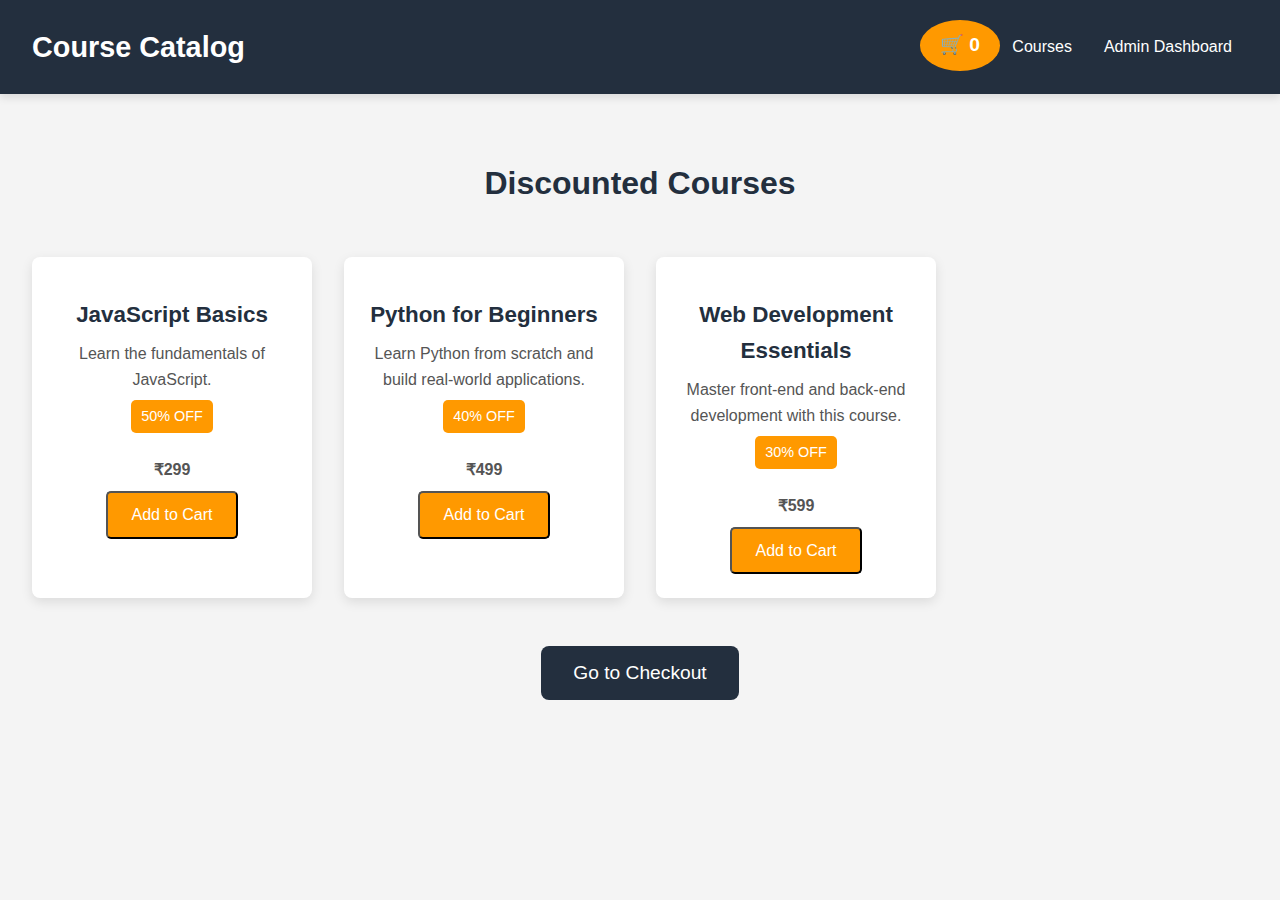
<file: index.html>
<!DOCTYPE html>
<html lang="en">
<head>
    <meta charset="UTF-8">
    <meta name="viewport" content="width=device-width, initial-scale=1.0">
    <title>Homepage - Discounted Courses</title>
    <link rel="stylesheet" href="main.css">
</head>
<body>
    <header class="navbar">
        <div class="logo">Course Catalog</div>
        <nav>
            <ul class="nav-links">
                <li><a href="#courses">Courses</a></li>
                <li><a href="admin.html">Admin Dashboard</a></li>
            </ul>
        </nav>
    </header>

    <!-- Cart Icon -->
    <div class="cart-icon" id="cart-icon">
        🛒 <span id="cart-count">0</span>
    </div>

    <section id="courses" class="courses-section">
        <h2>Discounted Courses</h2>
        <div class="courses-container">
            <div class="course-card" data-id="1" data-price="299">
                <div class="course-image">
                  
                </div>
                <h3>JavaScript Basics</h3>
                <p>Learn the fundamentals of JavaScript.</p>
                <span class="discount-badge">50% OFF</span>
                <p class="course-price">₹299</p>
                <button class="add-to-cart">Add to Cart</button>
            </div>
            <div class="course-card" data-id="2" data-price="499">
                <div class="course-image">
                   
                </div>
                <h3>Python for Beginners</h3>
                <p>Learn Python from scratch and build real-world applications.</p>
                <span class="discount-badge">40% OFF</span>
                <p class="course-price">₹499</p>
                <button class="add-to-cart">Add to Cart</button>
            </div>
            <div class="course-card" data-id="3" data-price="599">
                <div class="course-image">
                    
                </div>
                <h3>Web Development Essentials</h3>
                <p>Master front-end and back-end development with this course.</p>
                <span class="discount-badge">30% OFF</span>
                <p class="course-price">₹599</p>
                <button class="add-to-cart">Add to Cart</button>
            </div>
            <!-- Add more courses here as needed -->
        </div>
        <button onclick="window.location.href='checkout.html'" class="checkout-button">Go to Checkout</button>
    </section>

    <script src="main.js"></script>
</body>
</html>
</file>
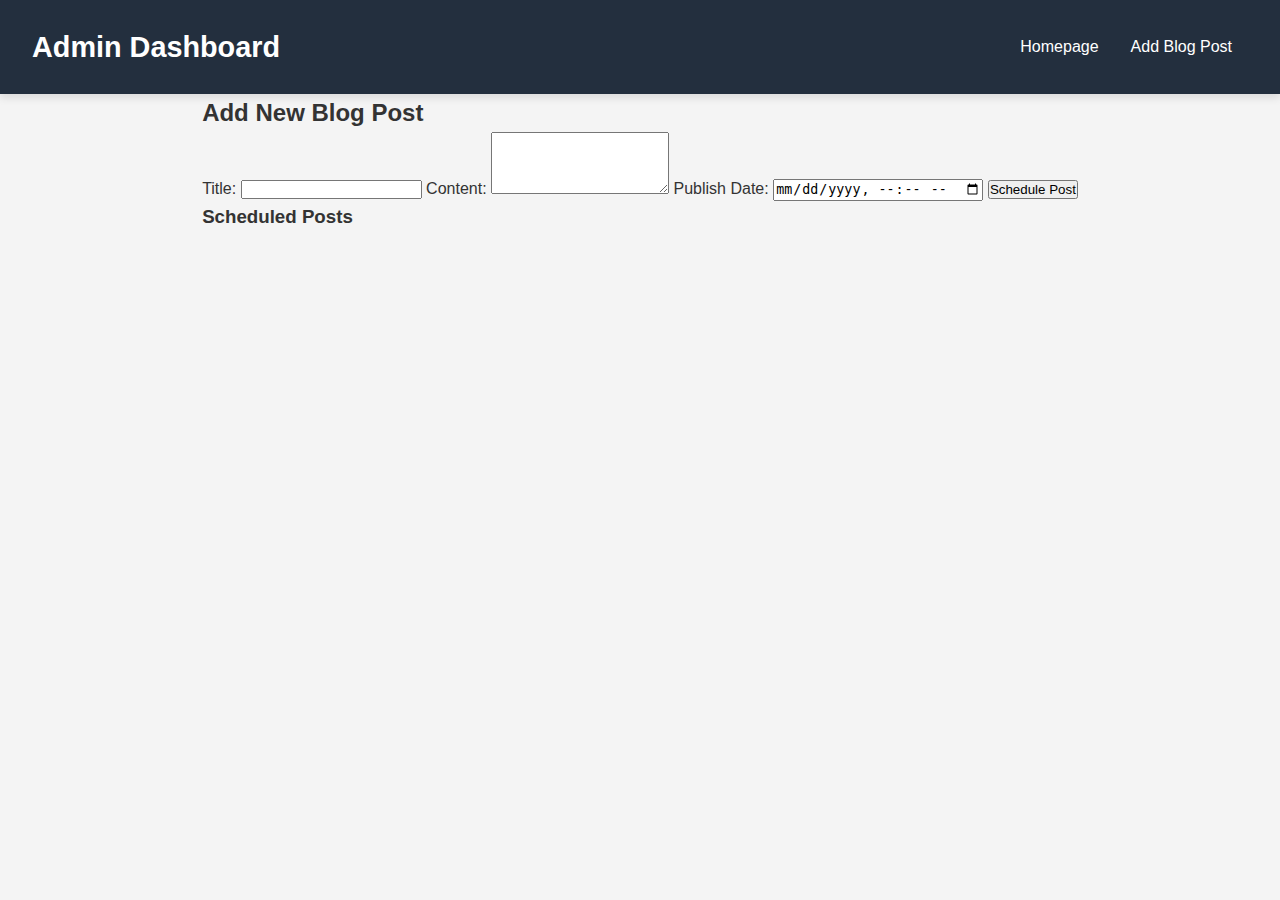
<file: admin.html>
<!DOCTYPE html>
<html lang="en">
<head>
    <meta charset="UTF-8">
    <meta name="viewport" content="width=device-width, initial-scale=1.0">
    <title>Admin Blog Management</title>
    <link rel="stylesheet" href="main.css">
</head>
<body>
    <header class="navbar">
        <div class="logo">Admin Dashboard</div>
        <nav>
            <ul class="nav-links">
                <li><a href="index.html">Homepage</a></li>
                <li><a href="#add-post">Add Blog Post</a></li>
            </ul>
        </nav>
    </header>

    <!-- Blog Management Section -->
    <section id="add-post" class="admin-section">
        <h2>Add New Blog Post</h2>
        <form id="blog-form">
            <label for="title">Title:</label>
            <input type="text" id="title" required>
            
            <label for="content">Content:</label>
            <textarea id="content" rows="4" required></textarea>
            
            <label for="publish-date">Publish Date:</label>
            <input type="datetime-local" id="publish-date" required>

            <button type="submit">Schedule Post</button>
        </form>
        
        <h3>Scheduled Posts</h3>
        <ul id="scheduled-posts"></ul>
    </section>

    <script src="admin.js"></script>
</body>
</html>
</file>
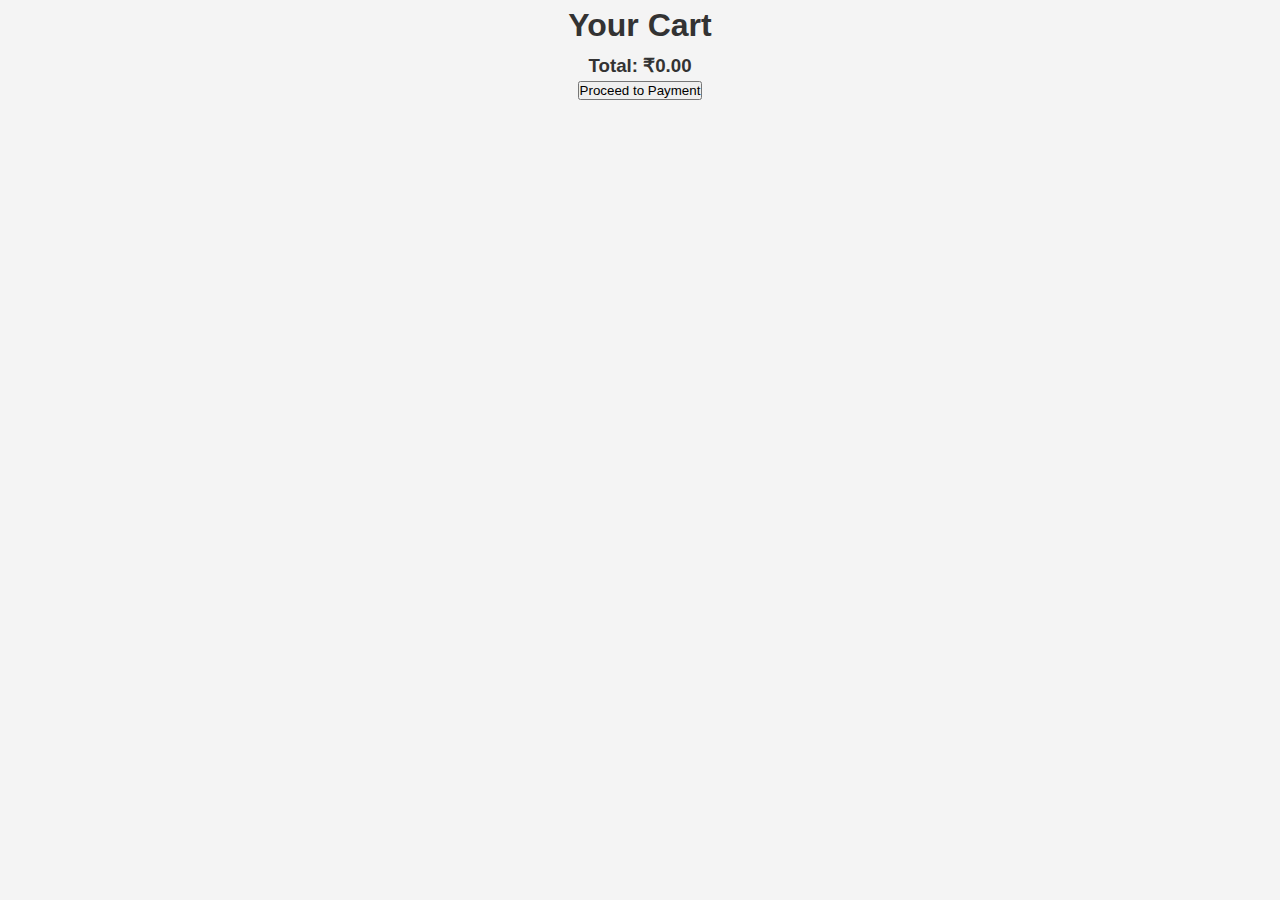
<file: checkout.html>
<!DOCTYPE html>
<html lang="en">
<head>
    <meta charset="UTF-8">
    <meta name="viewport" content="width=device-width, initial-scale=1.0">
    <title>Checkout</title>
    <link rel="stylesheet" href="main.css">
</head>
<body>
    <h1>Your Cart</h1>
    <div id="cartItems"></div>
    <h3>Total: ₹<span id="totalPrice">0</span></h3>
    <button onclick="proceedToPayment()">Proceed to Payment</button>

    <script>
        // Display cart items
        const cartItems = JSON.parse(localStorage.getItem('cart')) || [];
        const cartItemsDiv = document.getElementById('cartItems');
        const totalPriceSpan = document.getElementById('totalPrice');
        let totalPrice = 0;

        cartItems.forEach(item => {
            const itemDiv = document.createElement('div');
            itemDiv.classList.add('cart-item');
            itemDiv.innerHTML = `<p>${item.name} - ₹${item.price}</p>`;
            cartItemsDiv.appendChild(itemDiv);
            totalPrice += parseFloat(item.price);
        });

        totalPriceSpan.textContent = totalPrice.toFixed(2);

        // Function to proceed to payment
        function proceedToPayment() {
            window.location.href = 'payment.html';
        }
    </script>
</body>
</html>
</file>
<file: main.css>
/* Reset some default styles */
* {
    margin: 0;
    padding: 0;
    box-sizing: border-box;
}

/* Body */
body {
    font-family: 'Helvetica Neue', Arial, sans-serif;
    color: #333;
    background-color: #f4f4f4;
    line-height: 1.6;
    display: flex;
    flex-direction: column;
    align-items: center;
    min-height: 100vh;
}

/* Header */
header {
    width: 100%;
    background-color: #232f3e;
    padding: 1.5rem 2rem;
    color: #fff;
    display: flex;
    justify-content: space-between;
    align-items: center;
    box-shadow: 0 4px 8px rgba(0, 0, 0, 0.1);
}

header .logo {
    font-size: 1.8rem;
    font-weight: bold;
}

.nav-links {
    list-style: none;
    padding: 0;
    display: flex;
}

.nav-links li {
    margin: 0 1rem;
}

.nav-links a {
    color: #fff;
    text-decoration: none;
    font-size: 1rem;
    font-weight: 500;
    transition: color 0.3s ease;
}

.nav-links a:hover {
    color: #ff9900;
}

/* Cart Icon */
.cart-icon {
    position: absolute;
    top: 20px;
    right: 280px;
    background-color: #ff9900;
    color: white;
    padding: 10px 20px;
    border-radius: 120%;
    font-size: 1.2rem;
    cursor: pointer;
}

.cart-icon span {
    font-weight: bold;
}

/* Courses Section */
.courses-section {
    width: 100%;
    padding: 4rem 2rem;
    text-align: center;
}

.courses-section h2 {
    font-size: 2rem;
    color: #232f3e;
    font-weight: 600;
    margin-bottom: 3rem;
}

/* Grid layout for courses */
.courses-container {
    display: grid;
    grid-template-columns: repeat(auto-fill, minmax(250px, 1fr));
    gap: 2rem;
    margin-bottom: 3rem;
}

/* Course Cards */
.course-card {
    background-color: #fff;
    border-radius: 8px;
    box-shadow: 0 4px 12px rgba(0, 0, 0, 0.1);
    padding: 1.5rem;
    display: flex;
    flex-direction: column;
    align-items: center;
    transition: transform 0.3s ease, box-shadow 0.3s ease;
}

.course-card:hover {
    transform: translateY(-8px);
    box-shadow: 0 8px 16px rgba(0, 0, 0, 0.15);
}

.course-image img {
    width: 100%;
    max-width: 300px;
    height: 200px;
    object-fit: cover;
    border-radius: 8px;
    margin-bottom: 1rem;
}

.course-card h3 {
    font-size: 1.4rem;
    color: #232f3e;
    font-weight: 600;
    margin-top: 1rem;
}

.course-card p {
    font-size: 1rem;
    color: #555;
    margin: 0.5rem 0;
}

.discount-badge {
    background-color: #ff9900;
    color: white;
    padding: 5px 10px;
    border-radius: 5px;
    font-size: 0.9rem;
    margin-bottom: 1rem;
}

.course-price {
    font-size: 1.2rem;
    color: #ff9900;
    font-weight: 600;
    margin-bottom: 1rem;
}

.add-to-cart {
    background-color: #ff9900;
    color: white;
    padding: 0.8rem 1.5rem;
    border-radius: 5px;
    font-size: 1rem;
    cursor: pointer;
    transition: background-color 0.3s ease, transform 0.2s ease;
}

.add-to-cart:hover {
    background-color: #ff7f00;
    transform: scale(1.05);
}

.add-to-cart:active {
    transform: scale(1);
}

/* Checkout Button */
.checkout-button {
    padding: 1rem 2rem;
    background-color: #232f3e;
    color: #fff;
    border: none;
    border-radius: 8px;
    font-size: 1.2rem;
    cursor: pointer;
    display: block;
    margin: 1.5rem auto;
    transition: background-color 0.3s ease;
}

.checkout-button:hover {
    background-color: #ff9900;
}
</file>
